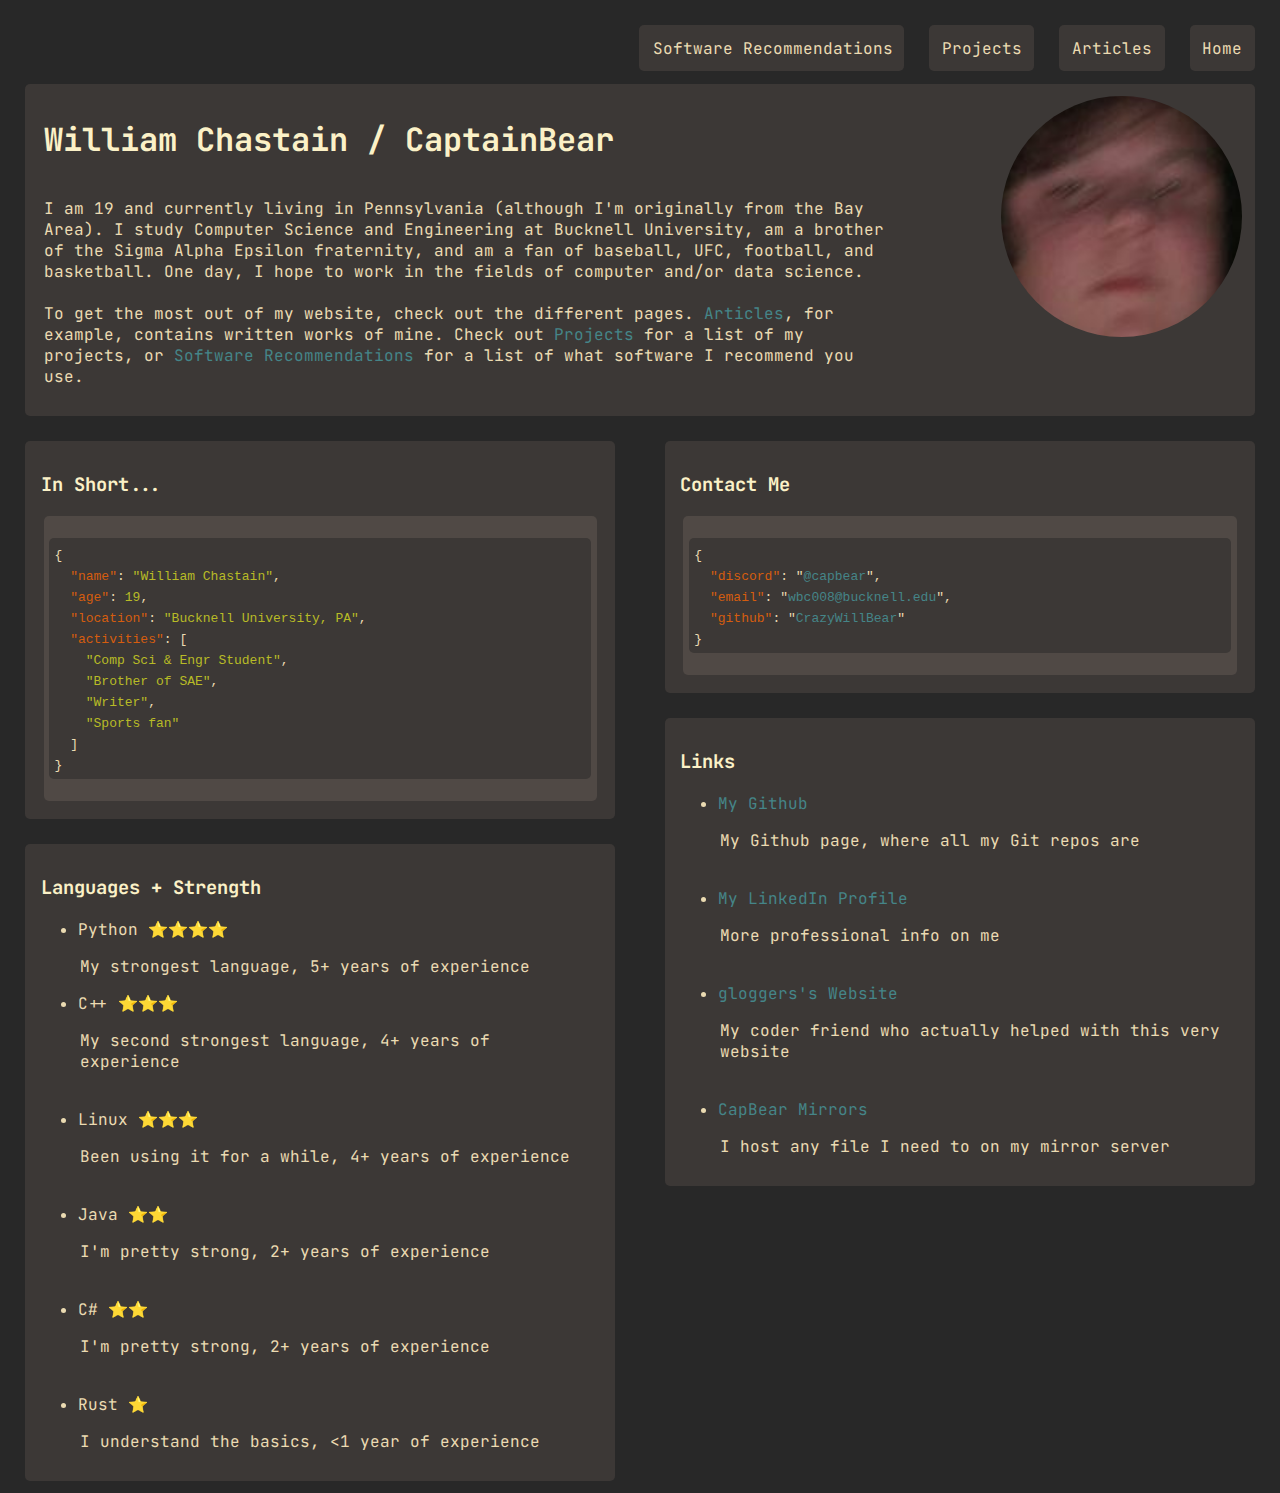
<file: index.html>
<!--
 _____            ______                 
/  __ \           | ___ \                
| /  \/ __ _ _ __ | |_/ / ___  __ _ _ __ 
| |    / _` | '_ \| ___ \/ _ \/ _` | '__|
| \__/\ (_| | |_) | |_/ /  __/ (_| | |   
 \____/\__,_| .__/\____/ \___|\__,_|_|   
            | |                          
            |_|        
-->
<!DOCTYPE html>

<html>
  <head>
    <title>Home - CapBear.net</title>
    <link rel="icon" href="/images/me.jpg" />

    <link
      rel="stylesheet"
      media="only screen and (max-width: 428px)"
      href="/mobile.css"
    />
    <link
      rel="stylesheet"
      media="only screen and (min-width: 429px)"
      href="/desktop.css"
    />

    <meta charset="UTF-8" />
    <meta name="title" content="CapBear.net" />
    <meta
      name="description"
      content="I am 19 and currently living in Pennsylvania (although I'm originally
        from the Bay Area). I study Computer Science and Engineering at Bucknell
        University, am a brother of the Sigma Alpha Epsilon fraternity, and am a
        fan of baseball, UFC, football, and basketball. One day, I hope to work
        in the fields of computer and/or data science."
    />
    <meta
      name="image"
      content="https://avatars.githubusercontent.com/u/16143570?v=4"
    />
    <meta name="keywords" content="CaptainBear, William Chastain" />
    <meta name="author" content="William Chastain" />
    <meta name="viewport" content="width=device-width, initial-scale=1.0" />

    <link rel="preconnect" href="https://fonts.googleapis.com" />
    <link rel="preconnect" href="https://fonts.gstatic.com" crossorigin />
    <link
      href="https://fonts.googleapis.com/css2?family=JetBrains+Mono&display=swap"
      rel="stylesheet"
    />
  </head>

  <body>
    <div>
      <a href="/">
        <div class="page-box">
          <p class="page-text">Home</p>
        </div>
      </a>
      <a href="/articles">
        <div class="page-box">
          <p class="page-text">Articles</p>
        </div>
      </a>
      <a href="/projects">
        <div class="page-box">
          <p class="page-text">Projects</p>
        </div>
      </a>
      <a href="/software-recommendations">
        <div class="page-box">
          <p class="page-text">Software Recommendations</p>
        </div>
      </a>
    </div>

    <div class="box-c">
      <img class="face" src="/images/me.jpg" />
      <h1 style="width: 70%; float: left">William Chastain / CaptainBear</h1>
      <p style="width: 70%; float: left">
        I am 19 and currently living in Pennsylvania (although I'm originally
        from the Bay Area). I study Computer Science and Engineering at Bucknell
        University, am a brother of the Sigma Alpha Epsilon fraternity, and am a
        fan of baseball, UFC, football, and basketball. One day, I hope to work
        in the fields of computer and/or data science.
        <br />
        <br />
        To get the most out of my website, check out the different pages.
        <a href="/articles">Articles</a>, for example, contains written works of
        mine. Check out <a href="/projects">Projects</a> for a list of my
        projects, or
        <a href="/software-recommendations">Software Recommendations</a> for a
        list of what software I recommend you use.
      </p>
    </div>

    <div class="box-l">
      <h3>In Short...</h3>
      <div class="code-box">
        <pre><code>{
  <span class="json-var">"name"</span>: <span class="json-def">"William Chastain"</span>,
  <span class="json-var">"age"</span>: <span class="json-def">19</span>,
  <span class="json-var">"location"</span>: <span class="json-def">"Bucknell University, PA"</span>,
  <span class="json-var">"activities"</span>: [
    <span class="json-def">"Comp Sci &#38; Engr Student"</span>,
    <span class="json-def">"Brother of SAE"</span>,
    <span class="json-def">"Writer"</span>,
    <span class="json-def">"Sports fan"</span>
  ]
} </code></pre>
      </div>
    </div>
    <div class="box-r">
      <h3>Contact Me</h3>
      <div class="code-box">
        <pre><code>{
  <span class="json-var">"discord"</span>: "<a
  href="https://discord.com/users/480455714272444426"
  target="_blank"
  rel="noreferrer noopener"
  >@capbear</a
  >",
  <span class="json-var">"email"</span>: "<a
  href="mailto:wbc008@bucknell.edu"
  target="_blank"
  rel="noreferrer noopener"
  >wbc008@bucknell.edu</a
  >",
  <span class="json-var">"github"</span>: "<a
  href="https://github.com/CrazyWillBear"
  target="_blank"
  rel="noreferrer noopener"
  >CrazyWillBear</a
  >"
}</code></pre>
      </div>
    </div>

    <div class="box-r">
      <h3>Links</h3>
      <ul>
        <li>
          <a
            href="https://github.com/CrazyWillBear"
            target="_blank"
            rel="noreferrer noopener"
            >My Github</a
          >
        </li>
        <p>My Github page, where all my Git repos are</p>
        <br />
        <li>
          <a
            href="https://www.linkedin.com/in/william-chastain-55a534222/"
            target="_blank"
            rel="noreferrer noopener"
            >My LinkedIn Profile</a
          >
        </li>
        <p>More professional info on me</p>
        <br />
        <li>
          <a
            href="https://www.gloggers.net/"
            target="_blank"
            rel="noreferrer noopener"
            >gloggers's Website</a
          >
        </li>
        <p>My coder friend who actually helped with this very website</p>
        <br />
        <li>
          <a
            href="https://mirrors.capbear.net/"
            target="_blank"
            rel="noreferrer noopener"
            >CapBear Mirrors</a
          >
        </li>
        <p>I host any file I need to on my mirror server</p>
      </ul>
    </div>
    <div class="box-l">
      <h3>Languages + Strength</h3>
      <ul>
        <li>Python &#11088;&#11088;&#11088;&#11088;</li>
        <p>My strongest language, 5+ years of experience</p>
        <li>C++ &#11088;&#11088;&#11088;</li>
        <p>My second strongest language, 4+ years of experience</p>
        <br />
        <li>Linux &#11088;&#11088;&#11088;</li>
        <p>Been using it for a while, 4+ years of experience</p>
        <br />
        <li>Java &#11088;&#11088;</li>
        <p>I'm pretty strong, 2+ years of experience</p>
        <br />
        <li>C# &#11088;&#11088;</li>
        <p>I'm pretty strong, 2+ years of experience</p>
        <br />
        <li>Rust &#11088;</li>
        <p>I understand the basics, &lt;1 year of experience</p>
      </ul>
    </div>
  </body>
</html>
</file>
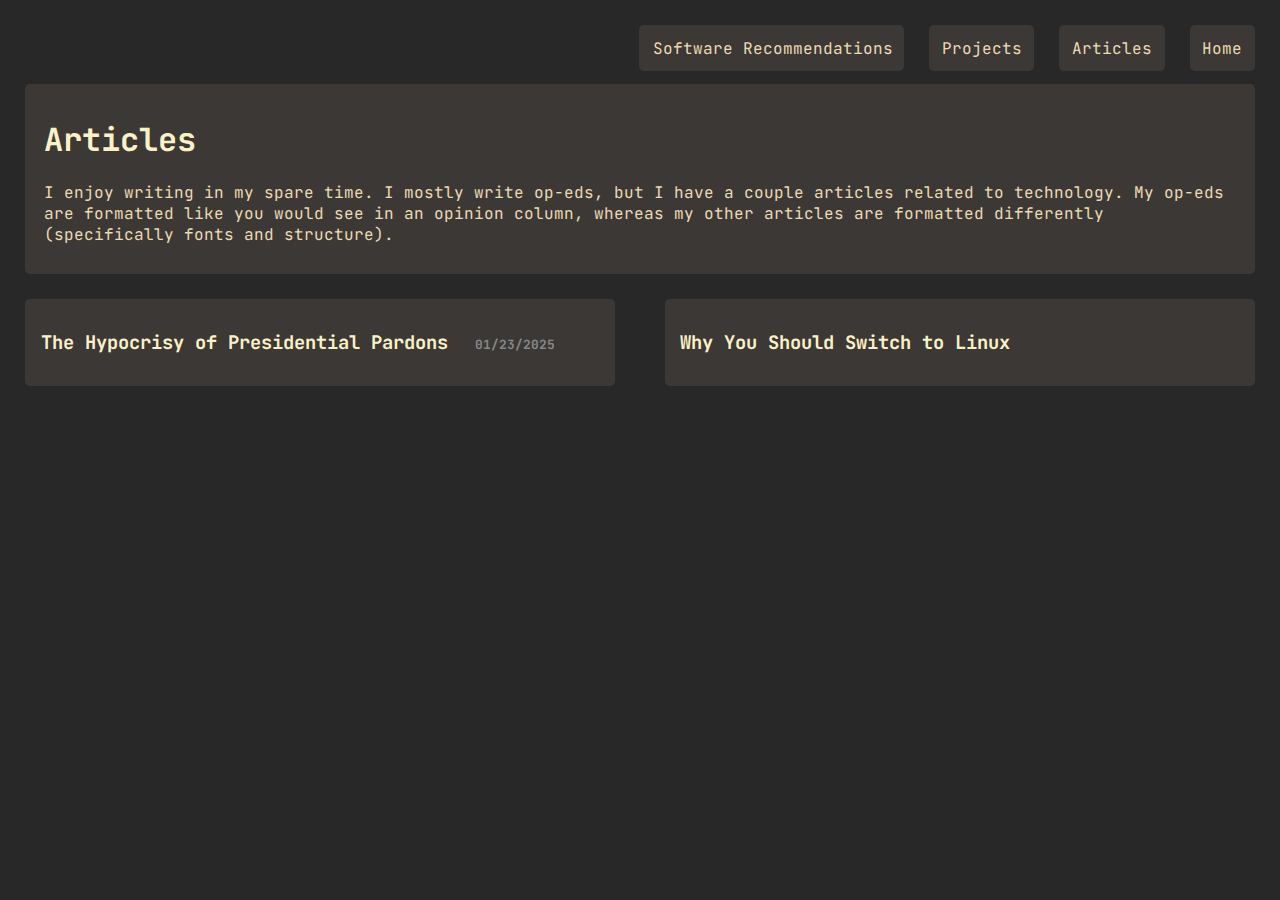
<file: articles/index.html>
<!DOCTYPE html>

<html>
  <head>
    <title>Articles - CapBear.net</title>
    <link rel="icon" href="/images/me.jpg" />

    <link
      rel="stylesheet"
      media="only screen and (max-width: 428px)"
      href="/mobile.css"
    />
    <link
      rel="stylesheet"
      media="only screen and (min-width: 429px)"
      href="/desktop.css"
    />

    <meta charset="UTF-8" />
    <meta name="title" content="Articles - CapBear.net" />
    <meta
      name="description"
      content="I enjoy writing in my spare time. For the most part, I write personal stories that I never intend to release, however, sometimes I like to write an article/essay about something I'm interested in."
    />
    <meta
      name="image"
      content="https://avatars.githubusercontent.com/u/16143570?v=4"
    />
    <meta name="keywords" content="CaptainBear, CrazyWillBear" />
    <meta name="author" content="CaptainBear" />
    <meta name="viewport" content="width=device-width, initial-scale=1.0" />

    <link rel="preconnect" href="https://fonts.googleapis.com" />
    <link rel="preconnect" href="https://fonts.gstatic.com" crossorigin />
    <link
      href="https://fonts.googleapis.com/css2?family=JetBrains+Mono&display=swap"
      rel="stylesheet"
    />
  </head>

  <body>
    <div>
      <a href="/">
        <div class="page-box">
          <p class="page-text">Home</p>
        </div>
      </a>
      <a href="/articles">
        <div class="page-box">
          <p class="page-text">Articles</p>
        </div>
      </a>
      <a href="/projects">
        <div class="page-box">
          <p class="page-text">Projects</p>
        </div>
      </a>
      <a href="/software-recommendations">
        <div class="page-box">
          <p class="page-text">Software Recommendations</p>
        </div>
      </a>
    </div>

    <div class="box-c">
      <h1>Articles</h1>
      <p>
        I enjoy writing in my spare time. I mostly write op-eds, but I have a
        couple articles related to technology. My op-eds are formatted like you
        would see in an opinion column, whereas my other articles are formatted
        differently (specifically fonts and structure).
      </p>
    </div>

    <a href="/articles/hypocrisy-of-presidential-pardons">
      <div class="box-l">
        <h3>The Hypocrisy of Presidential Pardons <time class="article-date-inline" datetime="2025-01-23">01/23/2025</time></h3>
      </div>
    </a>

    <a href="/articles/why-you-should-switch-to-linux">
      <div class="box-r">
        <h3>Why You Should Switch to Linux</h3>
      </div>
    </a>
  </body>
</html>
</file>
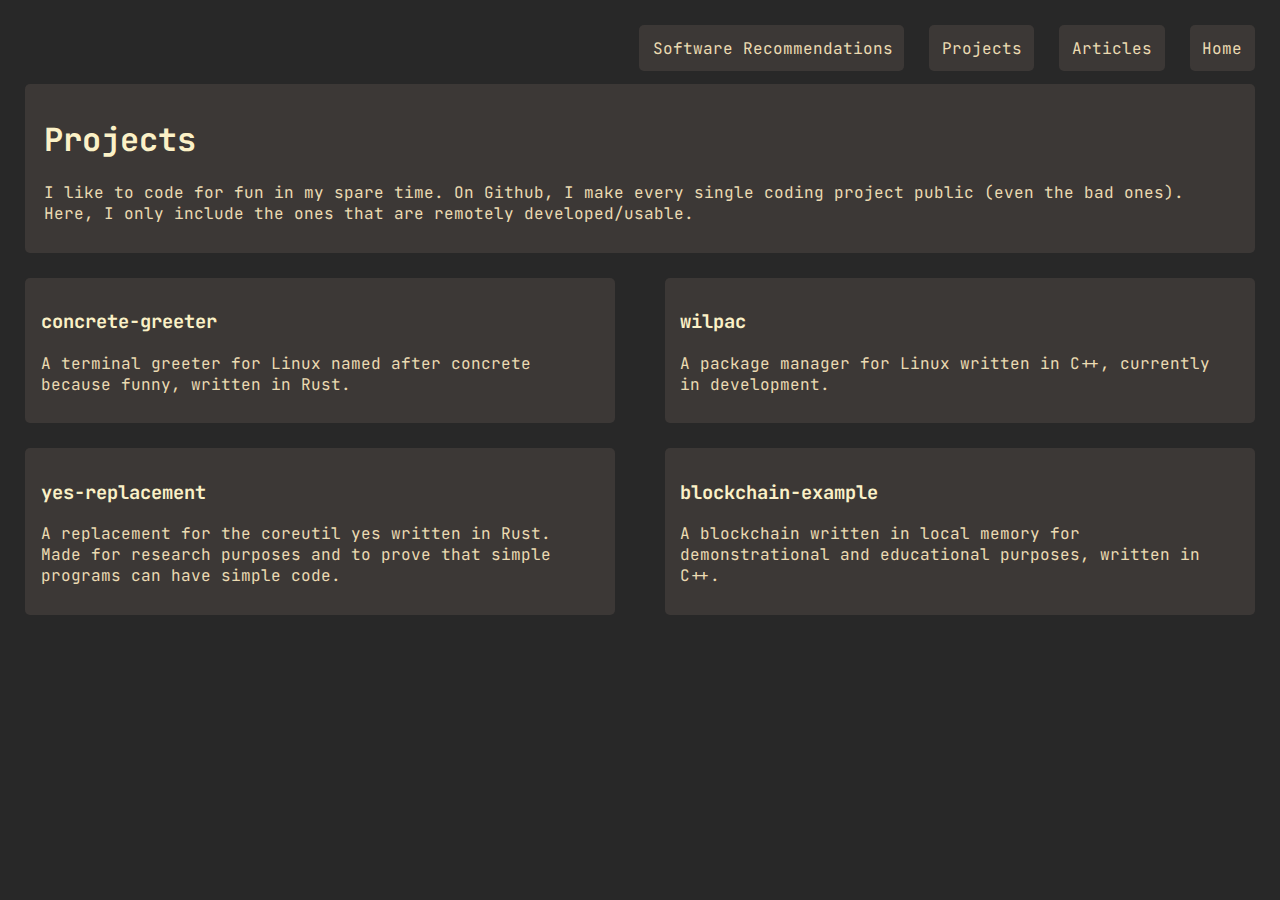
<file: projects/index.html>
<!DOCTYPE html>

<html>
  <head>
    <title>Projects - CapBear.net</title>
    <link rel="icon" href="/images/me.jpg" />

    <link
      rel="stylesheet"
      media="only screen and (max-width: 428px)"
      href="/mobile.css"
    />
    <link
      rel="stylesheet"
      media="only screen and (min-width: 429px)"
      href="/desktop.css"
    />

    <meta charset="UTF-8" />
    <meta name="title" content="Projects - CapBear.net" />
    <meta
      name="description"
      content="I like to code for fun in my spare time. On Github, I make every single coding project public (even the bad ones). Here, I only include the ones that are remotely developed/usable."
    />
    <meta
      name="image"
      content="https://avatars.githubusercontent.com/u/16143570?v=4"
    />
    <meta name="keywords" content="CaptainBear, CrazyWillBear" />
    <meta name="author" content="CaptainBear" />
    <meta name="viewport" content="width=device-width, initial-scale=1.0" />

    <link rel="preconnect" href="https://fonts.googleapis.com" />
    <link rel="preconnect" href="https://fonts.gstatic.com" crossorigin />
    <link
      href="https://fonts.googleapis.com/css2?family=JetBrains+Mono&display=swap"
      rel="stylesheet"
    />
  </head>

  <body>
    <div>
      <a href="/">
        <div class="page-box">
          <p class="page-text">Home</p>
        </div>
      </a>
      <a href="/articles">
        <div class="page-box">
          <p class="page-text">Articles</p>
        </div>
      </a>
      <a href="/projects">
        <div class="page-box">
          <p class="page-text">Projects</p>
        </div>
      </a>
      <a href="/software-recommendations">
        <div class="page-box">
          <p class="page-text">Software Recommendations</p>
        </div>
      </a>
    </div>

    <div class="box-c">
      <h1>Projects</h1>
      <p>
        I like to code for fun in my spare time. On Github, I make every single
        coding project public (even the bad ones). Here, I only include the ones
        that are remotely developed/usable.
      </p>
    </div>

    <a
      href="https://github.com/CrazyWillBear/concrete-greeter"
      target="_blank"
      rel="noreferrer noopener"
      ><div class="box-l">
        <h3>concrete-greeter</h3>
        <p>
          A terminal greeter for Linux named after concrete because funny,
          written in Rust.
        </p>
      </div></a
    >
    <a
      href="https://github.com/CrazyWillBear/wilpac"
      target="_blank"
      rel="noreferrer noopener"
      ><div class="box-r">
        <h3>wilpac</h3>
        <p>
          A package manager for Linux written in C++, currently in development.
        </p>
      </div></a
    >
    
    <a
      href="https://github.com/CrazyWillBear/blockchain-example"
      target="_blank"
      rel="noreferrer noopener"
      ><div class="box-r">
        <h3>blockchain-example</h3>
        <p>
          A blockchain written in local memory for demonstrational and
          educational purposes, written in C++.
        </p>
      </div></a
    >
    <a
      href="https://github.com/CrazyWillBear/yes-replacement"
      target="_blank"
      rel="noreferrer noopener"
      ><div class="box-l">
        <h3>yes-replacement</h3>
        <p>
          A replacement for the coreutil yes written in Rust. Made for research
          purposes and to prove that simple programs can have simple code.
        </p>
      </div></a
    >
  </body>
</html>
</file>
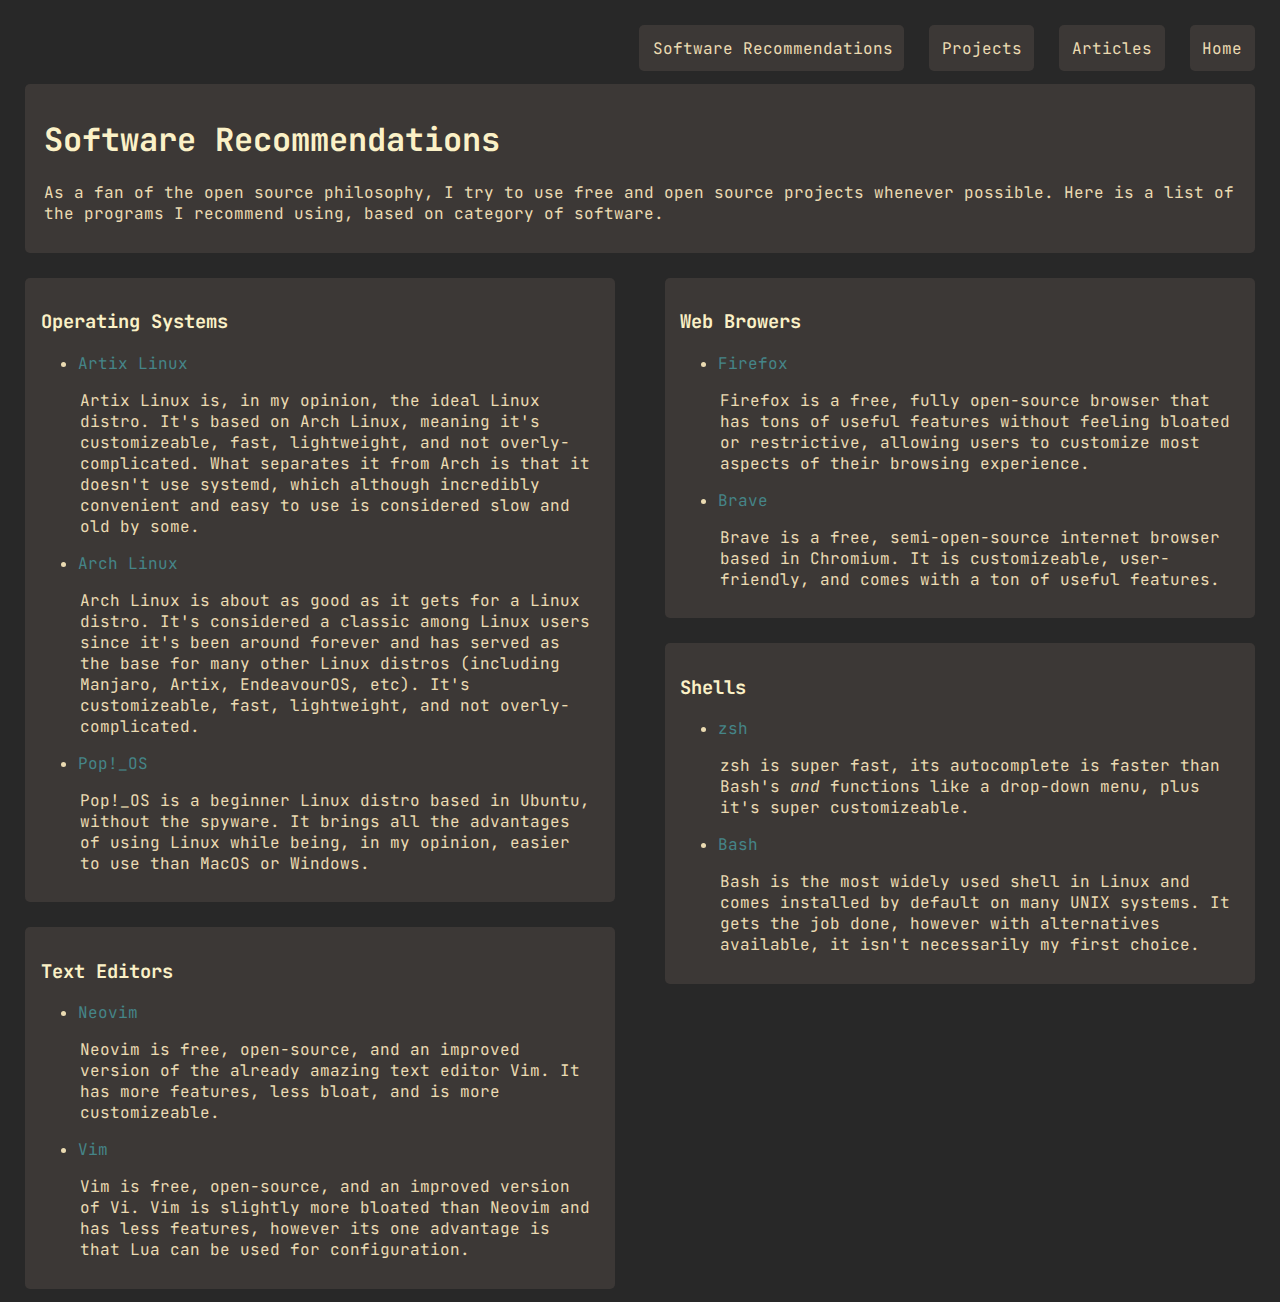
<file: software-recommendations/index.html>
<!DOCTYPE html>

<html>
  <head>
    <title>Software Recommendations - CapBear.net</title>
    <link rel="icon" href="/images/me.jpg" />

    <link
      rel="stylesheet"
      media="only screen and (max-width: 428px)"
      href="/mobile.css"
    />
    <link
      rel="stylesheet"
      media="only screen and (min-width: 429px)"
      href="/desktop.css"
    />

    <meta charset="UTF-8" />
    <meta name="title" content="Software Recommendations - CapBear.net" />
    <meta
      name="description"
      content="As a fan of the open source philosophy, I try to use free and open source projects whenever possible. Here is a list of the programs I recommend using, based on category of software."
    />
    <meta
      name="image"
      content="https://avatars.githubusercontent.com/u/16143570?v=4"
    />
    <meta name="keywords" content="CaptainBear, CrazyWillBear" />
    <meta name="author" content="CaptainBear" />
    <meta name="viewport" content="width=device-width, initial-scale=1.0" />

    <link rel="preconnect" href="https://fonts.googleapis.com" />
    <link rel="preconnect" href="https://fonts.gstatic.com" crossorigin />
    <link
      href="https://fonts.googleapis.com/css2?family=JetBrains+Mono&display=swap"
      rel="stylesheet"
    />
  </head>

  <body>
    <div>
      <a href="/">
        <div class="page-box">
          <p class="page-text">Home</p>
        </div>
      </a>
      <a href="/articles">
        <div class="page-box">
          <p class="page-text">Articles</p>
        </div>
      </a>
      <a href="/projects">
        <div class="page-box">
          <p class="page-text">Projects</p>
        </div>
      </a>
      <a href="/software-recommendations">
        <div class="page-box">
          <p class="page-text">Software Recommendations</p>
        </div>
      </a>
    </div>

    <div class="box-c">
      <h1>Software Recommendations</h1>
      <p>
        As a fan of the open source philosophy, I try to use free and open
        source projects whenever possible. Here is a list of the programs I
        recommend using, based on category of software.
      </p>
    </div>

    <div class="box-l">
      <h3>Operating Systems</h3>
      <ul>
        <li>
          <a
            href="https://artixlinux.org/"
            target="_blank"
            rel="noreferrer noopener"
            >Artix Linux</a
          >
        </li>
        <p>
          Artix Linux is, in my opinion, the ideal Linux distro. It's based on
          Arch Linux, meaning it's customizeable, fast, lightweight, and not
          overly-complicated. What separates it from Arch is that it doesn't use
          systemd, which although incredibly convenient and easy to use is
          considered slow and old by some.
        </p>

        <li>
          <a
            href="https://archlinux.org/"
            target="_blank"
            rel="noreferrer noopener"
            >Arch Linux</a
          >
        </li>
        <p>
          Arch Linux is about as good as it gets for a Linux distro. It's
          considered a classic among Linux users since it's been around forever
          and has served as the base for many other Linux distros (including
          Manjaro, Artix, EndeavourOS, etc). It's customizeable, fast,
          lightweight, and not overly-complicated.
        </p>

        <li>
          <a
            href="https://pop.system76.com/"
            target="_blank"
            rel="noreferrer noopener"
            >Pop!_OS</a
          >
        </li>
        <p>
          Pop!_OS is a beginner Linux distro based in Ubuntu, without the
          spyware. It brings all the advantages of using Linux while being, in
          my opinion, easier to use than MacOS or Windows.
        </p>
      </ul>
    </div>
    <div class="box-r">
      <h3>Web Browers</h3>
      <ul>
        <li>
          <a
            href="https://www.mozilla.org/en-US/firefox/new/"
            target="_blank"
            rel="noreferrer noopener"
            >Firefox</a
          >
        </li>
        <p>
          Firefox is a free, fully open-source browser that has tons of useful
          features without feeling bloated or restrictive, allowing users to
          customize most aspects of their browsing experience.
        </p>
      </ul>
      <ul>
        <li>
          <a href="https://brave.com" target="_blank" rel="noreferrer noopener"
            >Brave</a
          >
        </li>
        <p>
          Brave is a free, semi-open-source internet browser based in Chromium.
          It is customizeable, user-friendly, and comes with a ton of useful
          features.
        </p>
      </ul>
    </div>
    <div class="box-r">
      <h3>Shells</h3>
      <ul>
        <li>
          <a
            href="https://www.zsh.org/"
            target="_blank"
            rel="noreferrer noopener"
            >zsh</a
          >
        </li>
        <p>
          zsh is super fast, its autocomplete is faster than Bash's <i>and</i>
          functions like a drop-down menu, plus it's super customizeable.
        </p>

        <li>
          <a
            href="https://www.gnu.org/software/bash/"
            target="_blank"
            rel="noreferrer noopener"
            >Bash</a
          >
        </li>
        <p>
          Bash is the most widely used shell in Linux and comes installed by
          default on many UNIX systems. It gets the job done, however with
          alternatives available, it isn't necessarily my first choice.
        </p>
      </ul>
    </div>
    <div class="box-l">
      <h3>Text Editors</h3>
      <ul>
        <li>
          <a href="https://neovim.io/" target="_blank" rel="noreferrer noopener"
            >Neovim</a
          >
        </li>
        <p>
          Neovim is free, open-source, and an improved version of the already
          amazing text editor Vim. It has more features, less bloat, and is more
          customizeable.
        </p>

        <li>
          <a
            href="https://www.vim.org/"
            target="_blank"
            rel="noreferrer noopener"
            >Vim</a
          >
        </li>
        <p>
          Vim is free, open-source, and an improved version of Vi. Vim is
          slightly more bloated than Neovim and has less features, however its
          one advantage is that Lua can be used for configuration.
        </p>
      </ul>
    </div>
  </body>
</html>
</file>
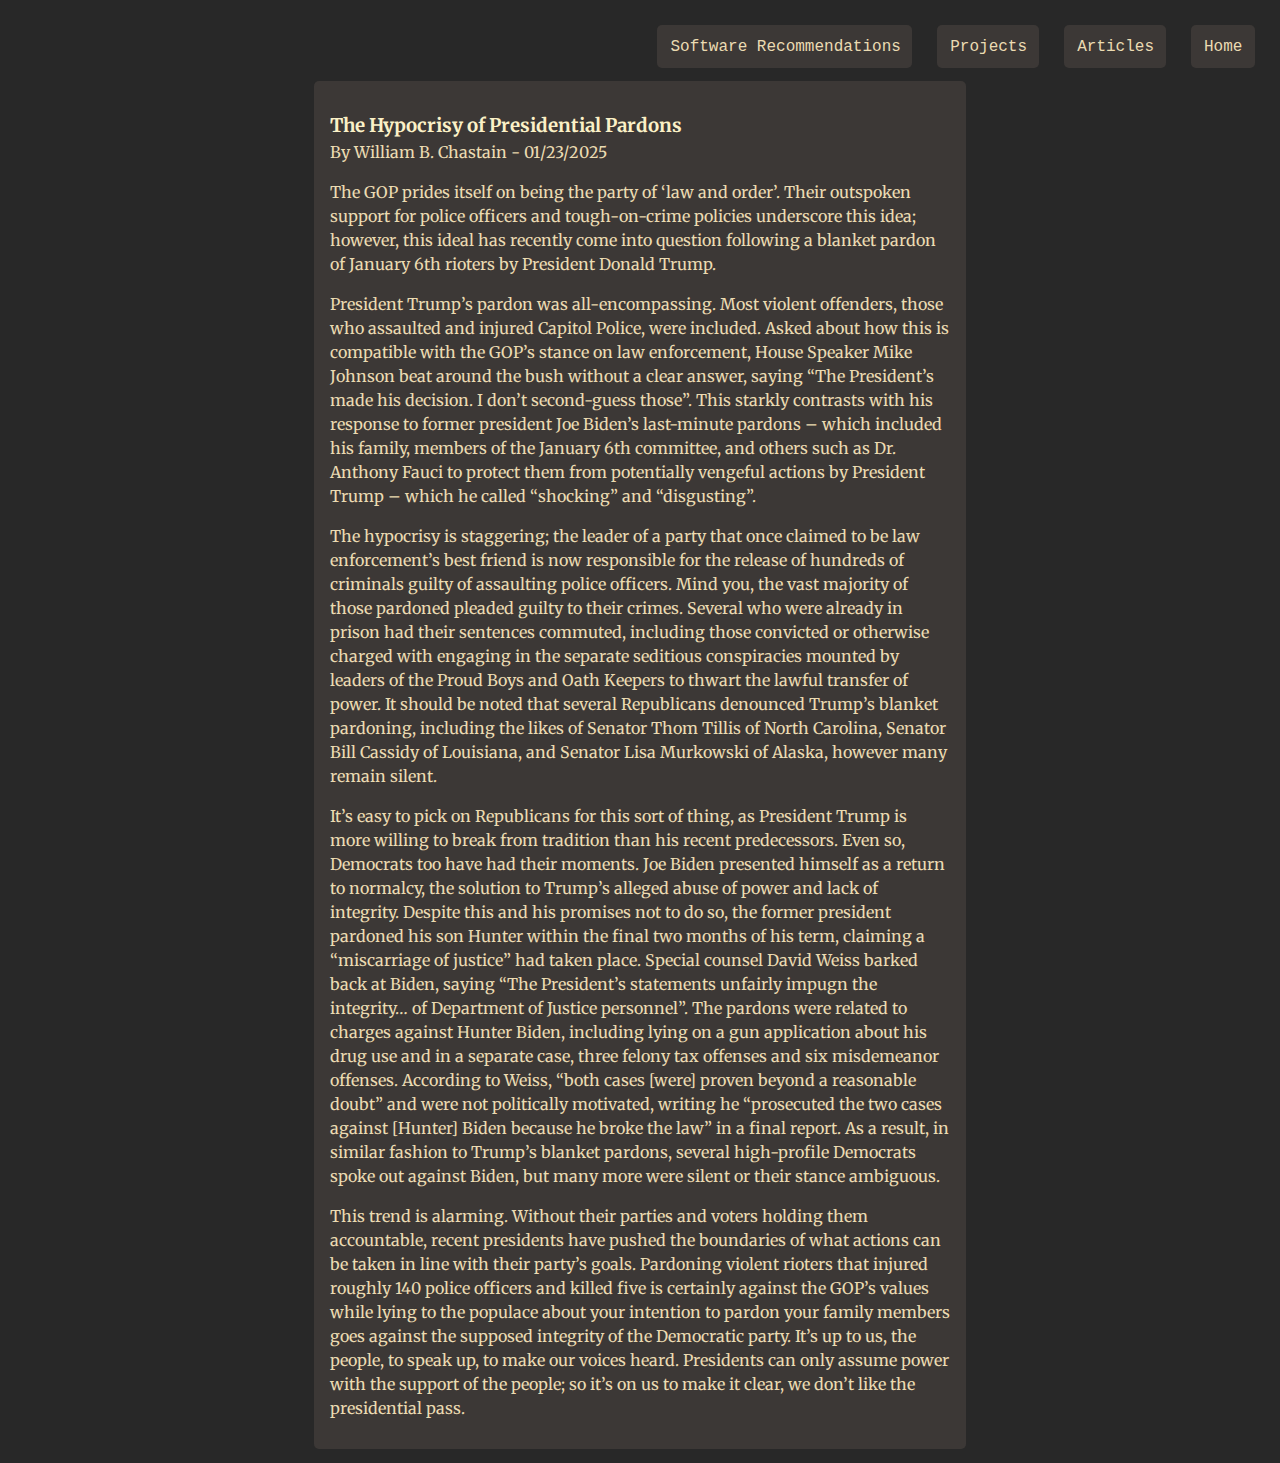
<file: articles/hypocrisy-of-presidential-pardons/index.html>
<!DOCTYPE html>

<html>
  <head>
    <title>The Hypocrisy of Presidential Pardons - Articles - CapBear.net</title>
    <link rel="icon" href="/images/me.jpg" />

    <link
      rel="stylesheet"
      media="only screen and (max-width: 428px)"
      href="/mobile.css"
    />
    <link
      rel="stylesheet"
      media="only screen and (min-width: 429px)"
      href="/desktop.css"
    />

    <meta charset="UTF-8" />
    <meta
      name="title"
      content="The Hypocrisy of Presidential Pardons - Articles - CapBear.net"
    />
    <meta
      name="description"
      content="The GOP prides itself on being the party of ‘law and order’. Their outspoken support for police officers and tough-on-crime policies underscore this idea; however, this ideal has recently come into question following a blanket pardon of January 6th rioters by President Donald Trump."
    />
    <meta
      name="image"
      content="https://avatars.githubusercontent.com/u/16143570?v=4"
    />
    <meta name="keywords" content="CaptainBear, CrazyWillBear" />
    <meta name="author" content="CaptainBear" />
    <meta name="viewport" content="width=device-width, initial-scale=1.0" />

    <link rel="preconnect" href="https://fonts.googleapis.com" />
    <link rel="preconnect" href="https://fonts.gstatic.com" crossorigin />
    <link
      href="https://fonts.googleapis.com/css2?family=Merriweather:ital,wght@0,300;0,400;0,700;0,900;1,300;1,400;1,700;1,900&display=swap"
      rel="stylesheet"
    />
  </head>

  <body>
    <div>
      <a href="/">
        <div class="page-box">
          <p class="page-text">Home</p>
        </div>
      </a>
      <a href="/articles">
        <div class="page-box">
          <p class="page-text">Articles</p>
        </div>
      </a>
      <a href="/projects">
        <div class="page-box">
          <p class="page-text">Projects</p>
        </div>
      </a>
      <a href="/software-recommendations">
        <div class="page-box">
          <p class="page-text">Software Recommendations</p>
        </div>
      </a>
    </div>

    <div class="box-c article-box">
      <h3 style="margin-bottom: 0">The Hypocrisy of Presidential Pardons</h3>
      <p style="margin-top: 0">By William B. Chastain  -  <time datetime="2025-01-23">01/23/2025</time></p>

      <p>
        The GOP prides itself on being the party of ‘law and order’. Their
        outspoken support for police officers and tough-on-crime policies
        underscore this idea; however, this ideal has recently come into
        question following a blanket pardon of January 6th rioters by President
        Donald Trump.
      </p>

      <p>
        President Trump’s pardon was all-encompassing. Most violent offenders,
        those who assaulted and injured Capitol Police, were included. Asked
        about how this is compatible with the GOP’s stance on law enforcement,
        House Speaker Mike Johnson beat around the bush without a clear answer,
        saying “The President’s made his decision. I don’t second-guess those”.
        This starkly contrasts with his response to former president Joe Biden’s
        last-minute pardons – which included his family, members of the January
        6th committee, and others such as Dr. Anthony Fauci to protect them from
        potentially vengeful actions by President Trump – which he called
        “shocking” and “disgusting”.
      </p>

      <p>
        The hypocrisy is staggering; the leader of a party that once claimed to
        be law enforcement’s best friend is now responsible for the release of
        hundreds of criminals guilty of assaulting police officers. Mind you,
        the vast majority of those pardoned pleaded guilty to their crimes.
        Several who were already in prison had their sentences commuted,
        including those convicted or otherwise charged with engaging in the
        separate seditious conspiracies mounted by leaders of the Proud Boys and
        Oath Keepers to thwart the lawful transfer of power. It should be noted
        that several Republicans denounced Trump’s blanket pardoning, including
        the likes of Senator Thom Tillis of North Carolina, Senator Bill Cassidy
        of Louisiana, and Senator Lisa Murkowski of Alaska, however many remain
        silent.
      </p>

      <p>
        It’s easy to pick on Republicans for this sort of thing, as President
        Trump is more willing to break from tradition than his recent
        predecessors. Even so, Democrats too have had their moments. Joe Biden
        presented himself as a return to normalcy, the solution to Trump’s
        alleged abuse of power and lack of integrity. Despite this and his
        promises not to do so, the former president pardoned his son Hunter
        within the final two months of his term, claiming a “miscarriage of
        justice” had taken place. Special counsel David Weiss barked back at
        Biden, saying “The President’s statements unfairly impugn the integrity…
        of Department of Justice personnel”. The pardons were related to charges
        against Hunter Biden, including lying on a gun application about his
        drug use and in a separate case, three felony tax offenses and six
        misdemeanor offenses. According to Weiss, “both cases [were] proven
        beyond a reasonable doubt” and were not politically motivated, writing
        he “prosecuted the two cases against [Hunter] Biden because he broke the
        law” in a final report. As a result, in similar fashion to Trump’s
        blanket pardons, several high-profile Democrats spoke out against Biden,
        but many more were silent or their stance ambiguous.
      </p>

      <p>
        This trend is alarming. Without their parties and voters holding them
        accountable, recent presidents have pushed the boundaries of what
        actions can be taken in line with their party’s goals. Pardoning violent
        rioters that injured roughly 140 police officers and killed five is
        certainly against the GOP’s values while lying to the populace about
        your intention to pardon your family members goes against the supposed
        integrity of the Democratic party. It’s up to us, the people, to speak
        up, to make our voices heard. Presidents can only assume power with the
        support of the people; so it’s on us to make it clear, we don’t like the
        presidential pass.
      </p>
    </div>
  </body>
</html>
</file>
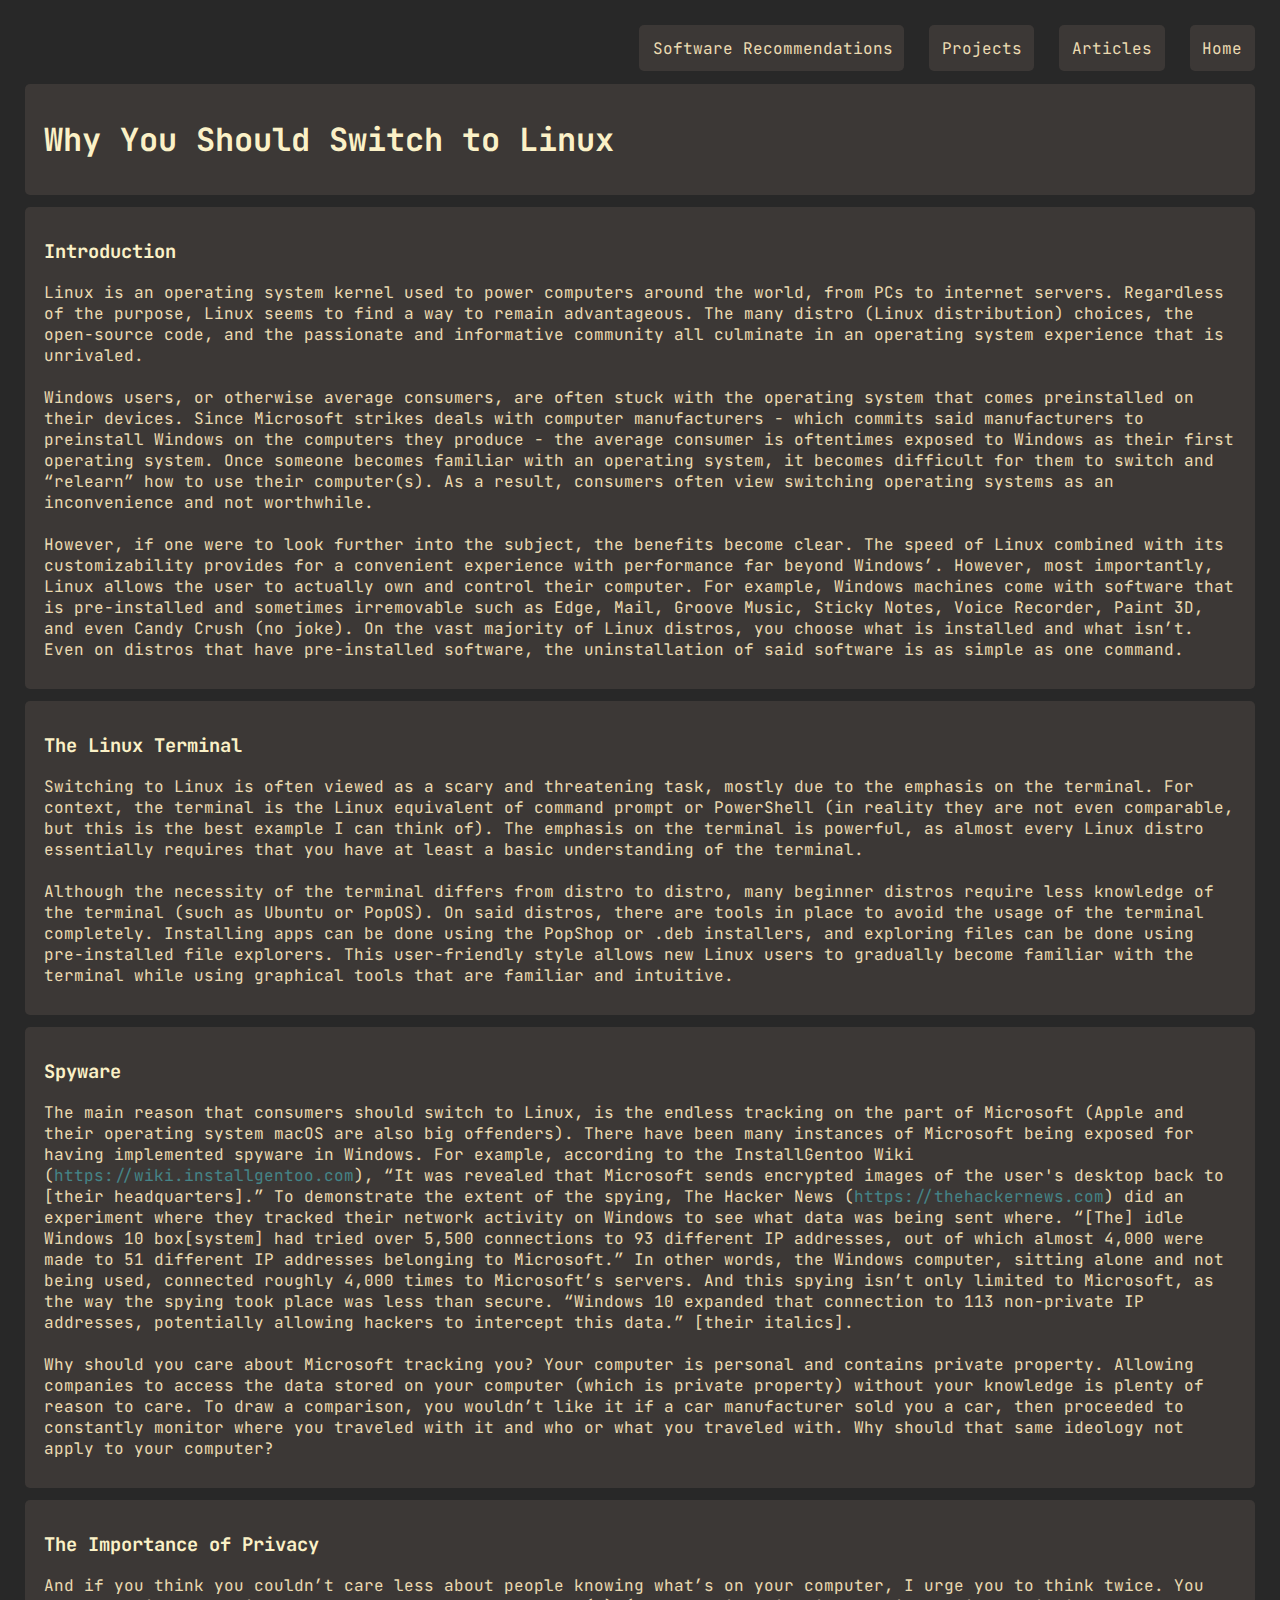
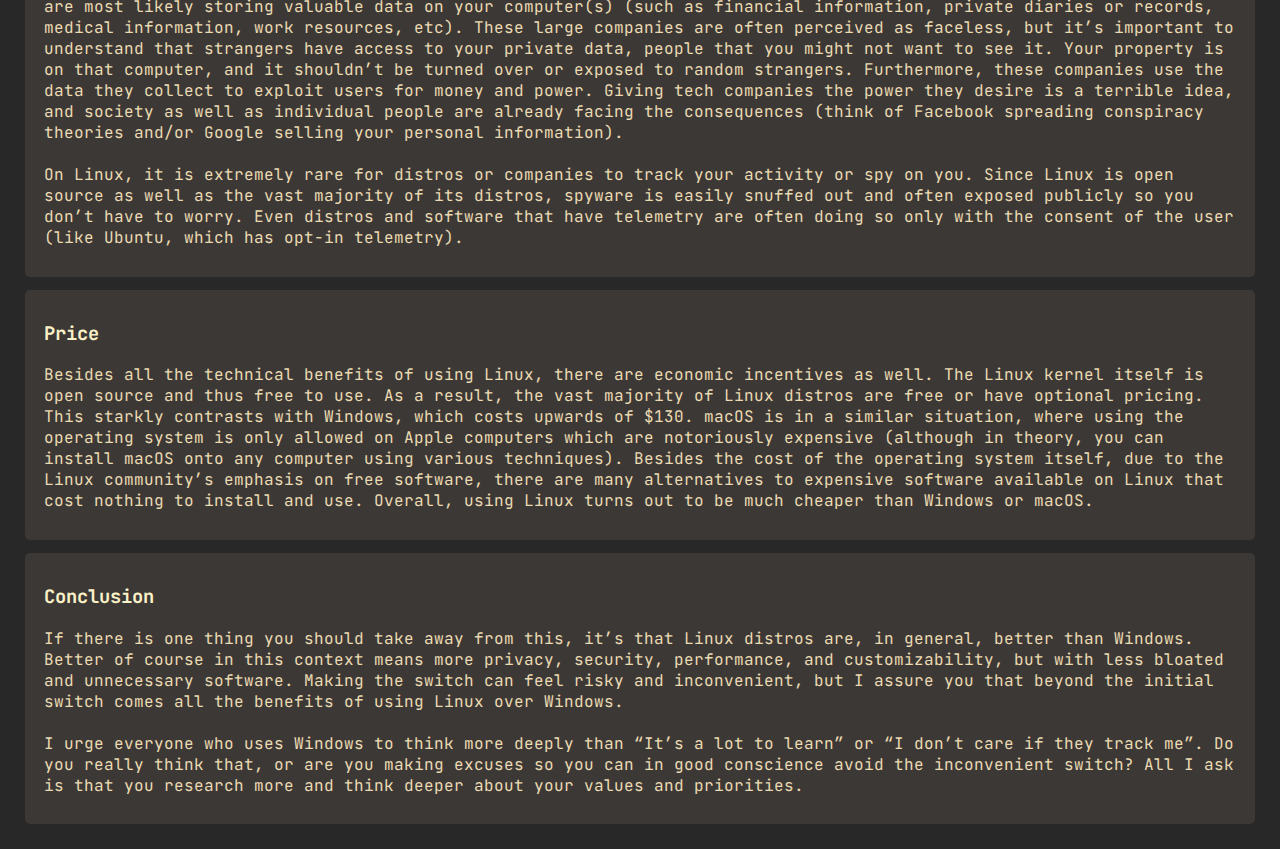
<file: articles/why-you-should-switch-to-linux/index.html>
<!DOCTYPE html>

<html>
  <head>
    <title>Why You Should Switch to Linux - Articles - CapBear.net</title>
    <link rel="icon" href="/images/me.jpg" />

    <link
      rel="stylesheet"
      media="only screen and (max-width: 428px)"
      href="/mobile.css"
    />
    <link
      rel="stylesheet"
      media="only screen and (min-width: 429px)"
      href="/desktop.css"
    />

    <meta charset="UTF-8" />
    <meta
      name="title"
      content="Why You Should Switch to Linux - Articles - CapBear.net"
    />
    <meta
      name="description"
      content="Linux is an operating system kernel used to power computers around the world, from PCs to internet servers. Regardless of the purpose, Linux seems to find a way to remain advantageous. The many distro (Linux distribution) choices, the open-source code, and the passionate and informative community all culminate in an operating system experience that is unrivaled."
    />
    <meta
      name="image"
      content="https://avatars.githubusercontent.com/u/16143570?v=4"
    />
    <meta name="keywords" content="CaptainBear, CrazyWillBear" />
    <meta name="author" content="CaptainBear" />
    <meta name="viewport" content="width=device-width, initial-scale=1.0" />

    <link rel="preconnect" href="https://fonts.googleapis.com" />
    <link rel="preconnect" href="https://fonts.gstatic.com" crossorigin />
    <link
      href="https://fonts.googleapis.com/css2?family=JetBrains+Mono&display=swap"
      rel="stylesheet"
    />
  </head>

  <body>
    <div>
      <a href="/">
        <div class="page-box">
          <p class="page-text">Home</p>
        </div>
      </a>
      <a href="/articles">
        <div class="page-box">
          <p class="page-text">Articles</p>
        </div>
      </a>
      <a href="/projects">
        <div class="page-box">
          <p class="page-text">Projects</p>
        </div>
      </a>
      <a href="/software-recommendations">
        <div class="page-box">
          <p class="page-text">Software Recommendations</p>
        </div>
      </a>
    </div>

    <div class="box-c">
      <h1>Why You Should Switch to Linux</h1>
    </div>

    <div class="box-c">
      <h3 >Introduction</h3>
      <p>
        Linux is an operating system kernel used to power computers around the
        world, from PCs to internet servers. Regardless of the purpose, Linux
        seems to find a way to remain advantageous. The many distro (Linux
        distribution) choices, the open-source code, and the passionate and
        informative community all culminate in an operating system experience
        that is unrivaled.
        <br />
        <br />
        Windows users, or otherwise average consumers, are often stuck with the
        operating system that comes preinstalled on their devices. Since
        Microsoft strikes deals with computer manufacturers - which commits said
        manufacturers to preinstall Windows on the computers they produce - the
        average consumer is oftentimes exposed to Windows as their first
        operating system. Once someone becomes familiar with an operating
        system, it becomes difficult for them to switch and “relearn” how to use
        their computer(s). As a result, consumers often view switching operating
        systems as an inconvenience and not worthwhile.
        <br />
        <br />
        However, if one were to look further into the subject, the benefits
        become clear. The speed of Linux combined with its customizability
        provides for a convenient experience with performance far beyond
        Windows’. However, most importantly, Linux allows the user to actually
        own and control their computer. For example, Windows machines come with
        software that is pre-installed and sometimes irremovable such as Edge,
        Mail, Groove Music, Sticky Notes, Voice Recorder, Paint 3D, and even
        Candy Crush (no joke). On the vast majority of Linux distros, you choose
        what is installed and what isn’t. Even on distros that have
        pre-installed software, the uninstallation of said software is as simple
        as one command.
      </p>
    </div>

    <div class="box-c">
      <h3>The Linux Terminal</h3>
      <p>
        Switching to Linux is often viewed as a scary and threatening task,
        mostly due to the emphasis on the terminal. For context, the terminal is
        the Linux equivalent of command prompt or PowerShell (in reality they
        are not even comparable, but this is the best example I can think of).
        The emphasis on the terminal is powerful, as almost every Linux distro
        essentially requires that you have at least a basic understanding of the
        terminal.
        <br />
        <br />
        Although the necessity of the terminal differs from distro to distro,
        many beginner distros require less knowledge of the terminal (such as
        Ubuntu or PopOS). On said distros, there are tools in place to avoid the
        usage of the terminal completely. Installing apps can be done using the
        PopShop or .deb installers, and exploring files can be done using
        pre-installed file explorers. This user-friendly style allows new Linux
        users to gradually become familiar with the terminal while using
        graphical tools that are familiar and intuitive.
      </p>
    </div>

    <div class="box-c">
      <h3>Spyware</h3>
      <p>
        The main reason that consumers should switch to Linux, is the endless
        tracking on the part of Microsoft (Apple and their operating system
        macOS are also big offenders). There have been many instances of
        Microsoft being exposed for having implemented spyware in Windows. For
        example, according to the InstallGentoo Wiki (<a
          href="https://wiki.installgentoo.com/wiki/Windows_10#External_links"
          target="_blank"
          rel="noreferrer noopener"
          >https://wiki.installgentoo.com</a
        >), “It was revealed that Microsoft sends encrypted images of the user's
        desktop back to [their headquarters].” To demonstrate the extent of the
        spying, The Hacker News (<a
          href="https://thehackernews.com/2016/02/microsoft-windows10-privacy.html"
          target="_blank"
          rel="noreferrer noopener"
          >https://thehackernews.com</a
        >) did an experiment where they tracked their network activity on
        Windows to see what data was being sent where. “[The] idle Windows 10
        box[system] had tried over 5,500 connections to 93 different IP
        addresses, out of which almost 4,000 were made to 51 different IP
        addresses belonging to Microsoft.” In other words, the Windows computer,
        sitting alone and not being used, connected roughly 4,000 times to
        Microsoft’s servers. And this spying isn’t only limited to Microsoft, as
        the way the spying took place was less than secure. “Windows 10 expanded
        that connection to 113 non-private IP addresses, potentially allowing
        hackers to intercept this data.” [their italics].
        <br />
        <br />
        Why should you care about Microsoft tracking you? Your computer is
        personal and contains private property. Allowing companies to access the
        data stored on your computer (which is private property) without your
        knowledge is plenty of reason to care. To draw a comparison, you
        wouldn’t like it if a car manufacturer sold you a car, then proceeded to
        constantly monitor where you traveled with it and who or what you
        traveled with. Why should that same ideology not apply to your computer?
      </p>
    </div>

    <div class="box-c">
      <h3>The Importance of Privacy</h3>
      <p>
        And if you think you couldn’t care less about people knowing what’s on
        your computer, I urge you to think twice. You are most likely storing
        valuable data on your computer(s) (such as financial information,
        private diaries or records, medical information, work resources, etc).
        These large companies are often perceived as faceless, but it’s
        important to understand that strangers have access to your private data,
        people that you might not want to see it. Your property is on that
        computer, and it shouldn’t be turned over or exposed to random
        strangers. Furthermore, these companies use the data they collect to
        exploit users for money and power. Giving tech companies the power they
        desire is a terrible idea, and society as well as individual people are
        already facing the consequences (think of Facebook spreading conspiracy
        theories and/or Google selling your personal information).
        <br />
        <br />
        On Linux, it is extremely rare for distros or companies to track your
        activity or spy on you. Since Linux is open source as well as the vast
        majority of its distros, spyware is easily snuffed out and often exposed
        publicly so you don’t have to worry. Even distros and software that have
        telemetry are often doing so only with the consent of the user (like
        Ubuntu, which has opt-in telemetry).
      </p>
    </div>

    <div class="box-c">
      <h3>Price</h3>
      <p>
        Besides all the technical benefits of using Linux, there are economic
        incentives as well. The Linux kernel itself is open source and thus free
        to use. As a result, the vast majority of Linux distros are free or have
        optional pricing. This starkly contrasts with Windows, which costs
        upwards of $130. macOS is in a similar situation, where using the
        operating system is only allowed on Apple computers which are
        notoriously expensive (although in theory, you can install macOS onto
        any computer using various techniques). Besides the cost of the
        operating system itself, due to the Linux community’s emphasis on free
        software, there are many alternatives to expensive software available on
        Linux that cost nothing to install and use. Overall, using Linux turns
        out to be much cheaper than Windows or macOS.
      </p>
    </div>

    <div class="box-c">
      <h3>Conclusion</h3>
      <p>
        If there is one thing you should take away from this, it’s that Linux
        distros are, in general, better than Windows. Better of course in this
        context means more privacy, security, performance, and customizability,
        but with less bloated and unnecessary software. Making the switch can
        feel risky and inconvenient, but I assure you that beyond the initial
        switch comes all the benefits of using Linux over Windows.
        <br />
        <br />
        I urge everyone who uses Windows to think more deeply than “It’s a lot
        to learn” or “I don’t care if they track me”. Do you really think that,
        or are you making excuses so you can in good conscience avoid the
        inconvenient switch? All I ask is that you research more and think
        deeper about your values and priorities.
      </p>
    </div>
  </body>
</html>
</file>
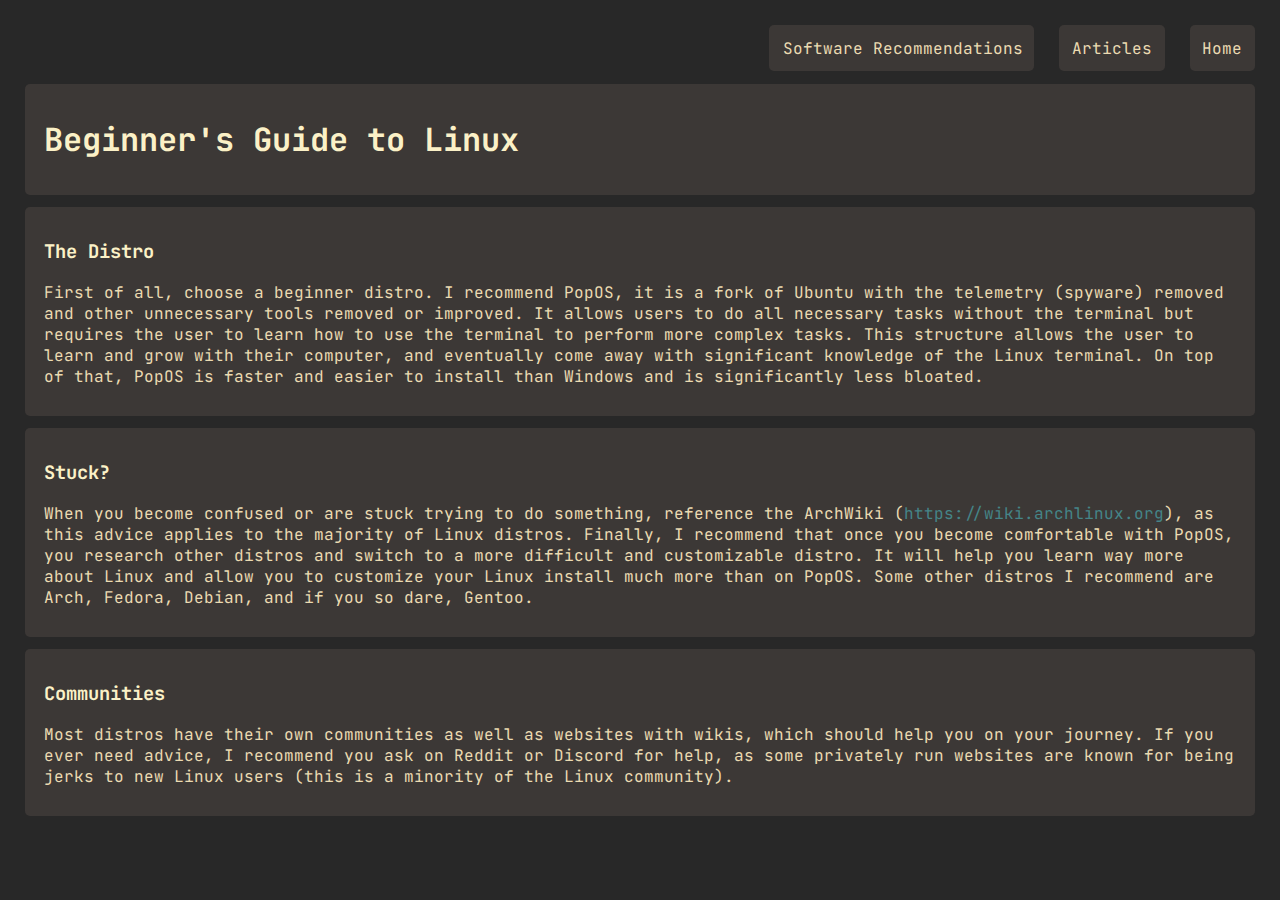
<file: articles/beginners-linux-guide.html>
<!DOCTYPE html>

<html>
  <head>
    <title>Beginner's Linux Guide - Articles - CapBear.net</title>
    <link rel="icon" href="/images/me.jpg" />
    
    <link
      rel="stylesheet"
      media="only screen and (max-width: 400px)"
      href="/mobile.css"
    />
    <link
      rel="stylesheet"
      media="only screen and (min-width: 401px)"
      href="/desktop.css"
    />

    <meta charset="UTF-8" />
    <meta
      name="title"
      content="Beginner's Linux Guide - Articles - CapBear.net"
    />
    <meta
      name="description"
      content="Beginner's Linux Guide - Articles - CaptainBear/CrazyWillBear's personal website"
    />
    <meta
      name="image"
      content="https://avatars.githubusercontent.com/u/16143570?v=4"
    />
    <meta name="keywords" content="CaptainBear, CrazyWillBear" />
    <meta name="author" content="CaptainBear" />
    <meta name="viewport" content="width=device-width, initial-scale=1.0" />

    <link rel="preconnect" href="https://fonts.googleapis.com" />
    <link rel="preconnect" href="https://fonts.gstatic.com" crossorigin />
    <link
      href="https://fonts.googleapis.com/css2?family=JetBrains+Mono&display=swap"
      rel="stylesheet"
    />
  </head>

  <body>
    <div>
      <a href="/">
        <div class="page-box">
          <p class="page-text">Home</p>
        </div>
      </a>
      <a href="/articles">
        <div class="page-box">
          <p class="page-text">Articles</p>
        </div>
      </a>
      <a href="/software-recommendations">
        <div class="page-box">
          <p class="page-text">Software Recommendations</p>
        </div>
      </a>
    </div>

    <div class="box-c">
      <h1>Beginner's Guide to Linux</h1>
    </div>

    <div class="box-c">
      <h3>The Distro</h3>
      <p>
        First of all, choose a beginner distro. I recommend PopOS, it is a fork
        of Ubuntu with the telemetry (spyware) removed and other unnecessary
        tools removed or improved. It allows users to do all necessary tasks
        without the terminal but requires the user to learn how to use the
        terminal to perform more complex tasks. This structure allows the user
        to learn and grow with their computer, and eventually come away with
        significant knowledge of the Linux terminal. On top of that, PopOS is
        faster and easier to install than Windows and is significantly less
        bloated.
      </p>
    </div>

    <div class="box-c">
      <h3>Stuck?</h3>
      <p>
        When you become confused or are stuck trying to do something, reference
        the ArchWiki (<a
          href="https://wiki.archlinux.org"
          target="_blank"
          rel="noreferrer noopener"
          >https://wiki.archlinux.org</a
        >), as this advice applies to the majority of Linux distros. Finally, I
        recommend that once you become comfortable with PopOS, you research
        other distros and switch to a more difficult and customizable distro. It
        will help you learn way more about Linux and allow you to customize your
        Linux install much more than on PopOS. Some other distros I recommend
        are Arch, Fedora, Debian, and if you so dare, Gentoo.
      </p>
    </div>

    <div class="box-c">
      <h3>Communities</h3>
      <p>
        Most distros have their own communities as well as websites with wikis,
        which should help you on your journey. If you ever need advice, I
        recommend you ask on Reddit or Discord for help, as some privately run
        websites are known for being jerks to new Linux users (this is a
        minority of the Linux community).
      </p>
    </div>
  </body>
</html>
</file>
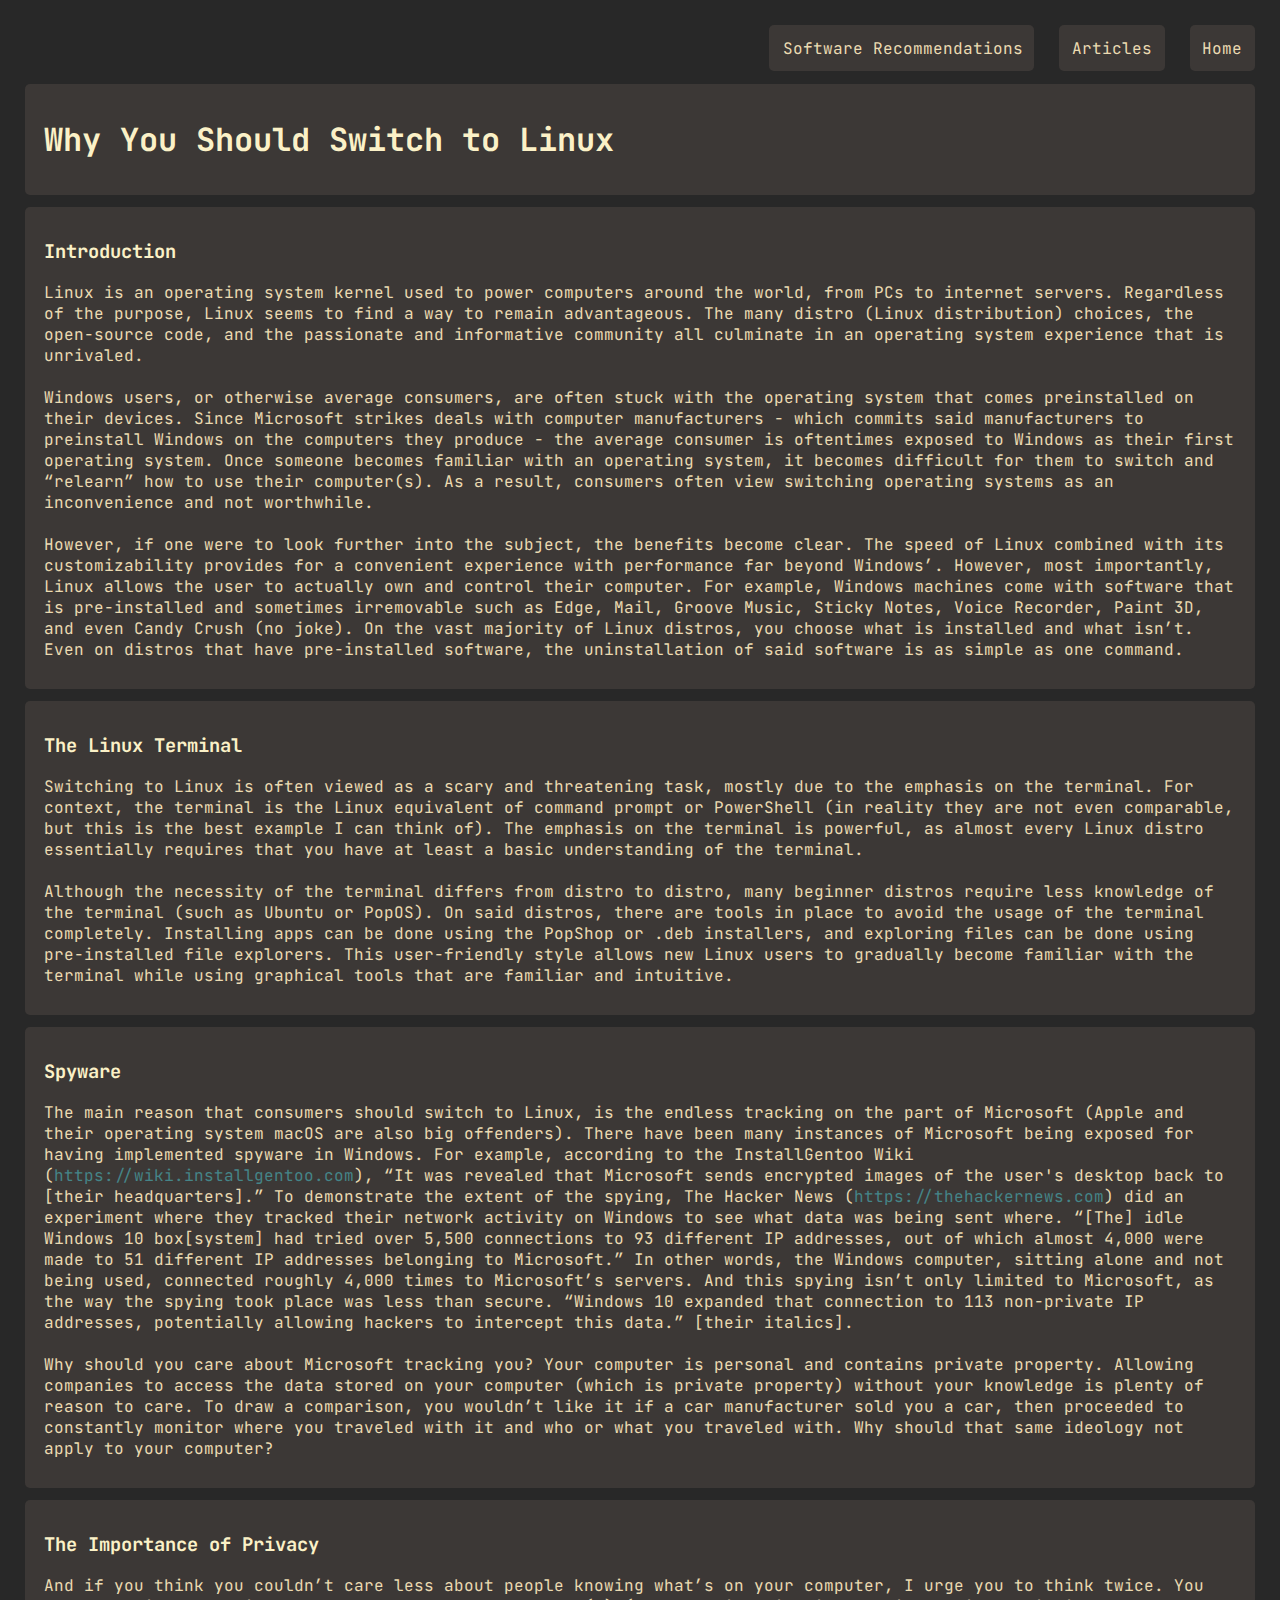
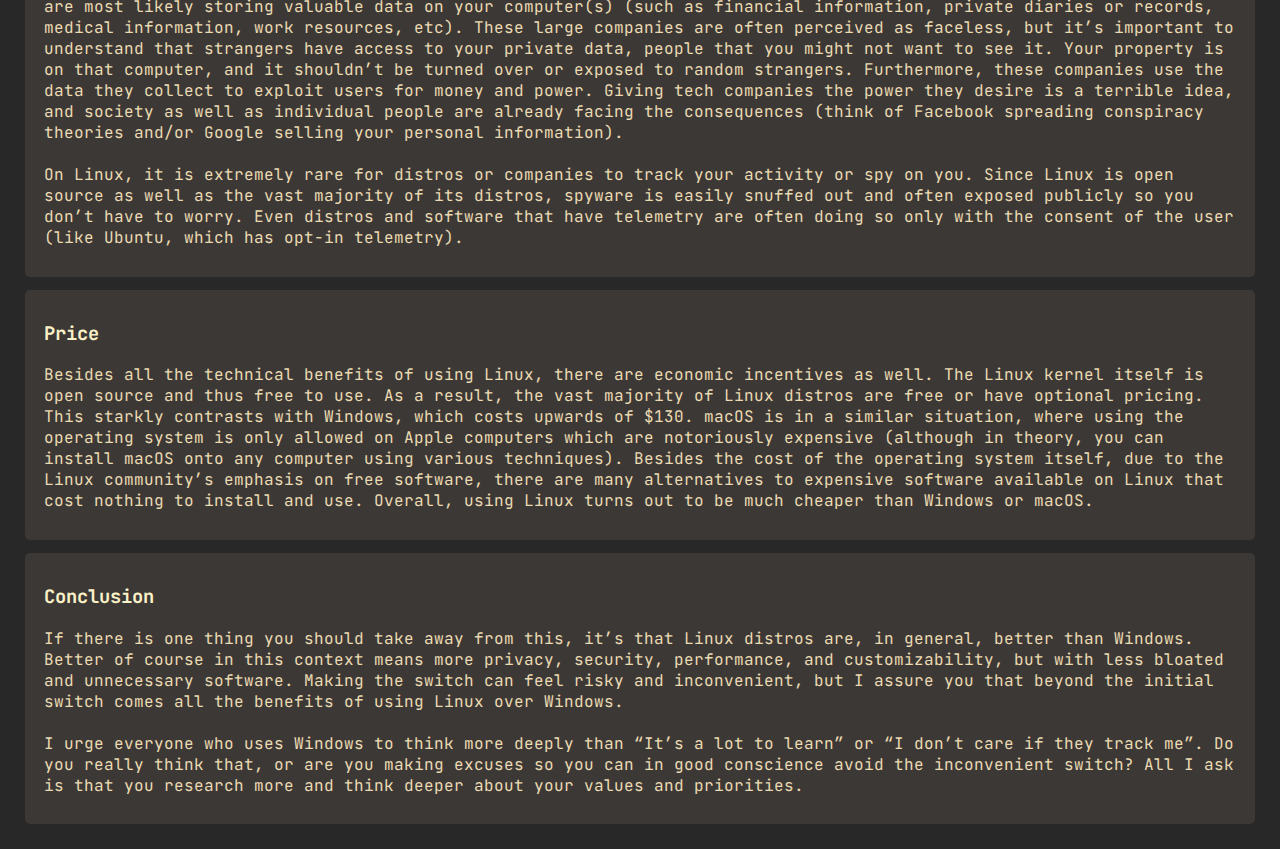
<file: articles/why-you-should-switch-to-linux.html>
<!DOCTYPE html>

<html>
  <head>
    <title>Why You Should Switch to Linux - Articles - CapBear.net</title>
    <link rel="icon" href="/images/me.jpg" />
    
    <link
      rel="stylesheet"
      media="only screen and (max-width: 400px)"
      href="/mobile.css"
    />
    <link
      rel="stylesheet"
      media="only screen and (min-width: 401px)"
      href="/desktop.css"
    />

    <meta charset="UTF-8" />
    <meta
      name="title"
      content="Why You Should Switch to Linux - Articles - CapBear.net"
    />
    <meta
      name="description"
      content="Why You Should Switch to Linux - Articles - CaptainBear/CrazyWillBear's personal website"
    />
    <meta
      name="image"
      content="https://avatars.githubusercontent.com/u/16143570?v=4"
    />
    <meta name="keywords" content="CaptainBear, CrazyWillBear" />
    <meta name="author" content="CaptainBear" />
    <meta name="viewport" content="width=device-width, initial-scale=1.0" />

    <link rel="preconnect" href="https://fonts.googleapis.com" />
    <link rel="preconnect" href="https://fonts.gstatic.com" crossorigin />
    <link
      href="https://fonts.googleapis.com/css2?family=JetBrains+Mono&display=swap"
      rel="stylesheet"
    />
  </head>

  <body>
    <div>
      <a href="/">
        <div class="page-box">
          <p class="page-text">Home</p>
        </div>
      </a>
      <a href="/articles">
        <div class="page-box">
          <p class="page-text">Articles</p>
        </div>
      </a>
      <a href="/software-recommendations">
        <div class="page-box">
          <p class="page-text">Software Recommendations</p>
        </div>
      </a>
    </div>

    <div class="box-c">
      <h1>Why You Should Switch to Linux</h1>
    </div>

    <div class="box-c">
      <h3>Introduction</h3>
      <p>
        Linux is an operating system kernel used to power computers around the
        world, from PCs to internet servers. Regardless of the purpose, Linux
        seems to find a way to remain advantageous. The many distro (Linux
        distribution) choices, the open-source code, and the passionate and
        informative community all culminate in an operating system experience
        that is unrivaled.
        <br />
        <br />
        Windows users, or otherwise average consumers, are often stuck with the
        operating system that comes preinstalled on their devices. Since
        Microsoft strikes deals with computer manufacturers - which commits said
        manufacturers to preinstall Windows on the computers they produce - the
        average consumer is oftentimes exposed to Windows as their first
        operating system. Once someone becomes familiar with an operating
        system, it becomes difficult for them to switch and “relearn” how to use
        their computer(s). As a result, consumers often view switching operating
        systems as an inconvenience and not worthwhile.
        <br />
        <br />
        However, if one were to look further into the subject, the benefits
        become clear. The speed of Linux combined with its customizability
        provides for a convenient experience with performance far beyond
        Windows’. However, most importantly, Linux allows the user to actually
        own and control their computer. For example, Windows machines come with
        software that is pre-installed and sometimes irremovable such as Edge,
        Mail, Groove Music, Sticky Notes, Voice Recorder, Paint 3D, and even
        Candy Crush (no joke). On the vast majority of Linux distros, you choose
        what is installed and what isn’t. Even on distros that have
        pre-installed software, the uninstallation of said software is as simple
        as one command.
      </p>
    </div>

    <div class="box-c">
      <h3>The Linux Terminal</h3>
      <p>
        Switching to Linux is often viewed as a scary and threatening task,
        mostly due to the emphasis on the terminal. For context, the terminal is
        the Linux equivalent of command prompt or PowerShell (in reality they
        are not even comparable, but this is the best example I can think of).
        The emphasis on the terminal is powerful, as almost every Linux distro
        essentially requires that you have at least a basic understanding of the
        terminal.
        <br />
        <br />
        Although the necessity of the terminal differs from distro to distro,
        many beginner distros require less knowledge of the terminal (such as
        Ubuntu or PopOS). On said distros, there are tools in place to avoid the
        usage of the terminal completely. Installing apps can be done using the
        PopShop or .deb installers, and exploring files can be done using
        pre-installed file explorers. This user-friendly style allows new Linux
        users to gradually become familiar with the terminal while using
        graphical tools that are familiar and intuitive.
      </p>
    </div>

    <div class="box-c">
      <h3>Spyware</h3>
      <p>
        The main reason that consumers should switch to Linux, is the endless
        tracking on the part of Microsoft (Apple and their operating system
        macOS are also big offenders). There have been many instances of
        Microsoft being exposed for having implemented spyware in Windows. For
        example, according to the InstallGentoo Wiki (<a
          href="https://wiki.installgentoo.com/wiki/Windows_10#External_links"
          target="_blank"
          rel="noreferrer noopener"
          >https://wiki.installgentoo.com</a
        >), “It was revealed that Microsoft sends encrypted images of the user's
        desktop back to [their headquarters].” To demonstrate the extent of the
        spying, The Hacker News (<a
          href="https://thehackernews.com/2016/02/microsoft-windows10-privacy.html"
          target="_blank"
          rel="noreferrer noopener"
          >https://thehackernews.com</a
        >) did an experiment where they tracked their network activity on
        Windows to see what data was being sent where. “[The] idle Windows 10
        box[system] had tried over 5,500 connections to 93 different IP
        addresses, out of which almost 4,000 were made to 51 different IP
        addresses belonging to Microsoft.” In other words, the Windows computer,
        sitting alone and not being used, connected roughly 4,000 times to
        Microsoft’s servers. And this spying isn’t only limited to Microsoft, as
        the way the spying took place was less than secure. “Windows 10 expanded
        that connection to 113 non-private IP addresses, potentially allowing
        hackers to intercept this data.” [their italics].
        <br />
        <br />
        Why should you care about Microsoft tracking you? Your computer is
        personal and contains private property. Allowing companies to access the
        data stored on your computer (which is private property) without your
        knowledge is plenty of reason to care. To draw a comparison, you
        wouldn’t like it if a car manufacturer sold you a car, then proceeded to
        constantly monitor where you traveled with it and who or what you
        traveled with. Why should that same ideology not apply to your computer?
      </p>
    </div>

    <div class="box-c">
      <h3>The Importance of Privacy</h3>
      <p>
        And if you think you couldn’t care less about people knowing what’s on
        your computer, I urge you to think twice. You are most likely storing
        valuable data on your computer(s) (such as financial information,
        private diaries or records, medical information, work resources, etc).
        These large companies are often perceived as faceless, but it’s
        important to understand that strangers have access to your private data,
        people that you might not want to see it. Your property is on that
        computer, and it shouldn’t be turned over or exposed to random
        strangers. Furthermore, these companies use the data they collect to
        exploit users for money and power. Giving tech companies the power they
        desire is a terrible idea, and society as well as individual people are
        already facing the consequences (think of Facebook spreading conspiracy
        theories and/or Google selling your personal information).
        <br />
        <br />
        On Linux, it is extremely rare for distros or companies to track your
        activity or spy on you. Since Linux is open source as well as the vast
        majority of its distros, spyware is easily snuffed out and often exposed
        publicly so you don’t have to worry. Even distros and software that have
        telemetry are often doing so only with the consent of the user (like
        Ubuntu, which has opt-in telemetry).
      </p>
    </div>

    <div class="box-c">
      <h3>Price</h3>
      <p>
        Besides all the technical benefits of using Linux, there are economic
        incentives as well. The Linux kernel itself is open source and thus free
        to use. As a result, the vast majority of Linux distros are free or have
        optional pricing. This starkly contrasts with Windows, which costs
        upwards of $130. macOS is in a similar situation, where using the
        operating system is only allowed on Apple computers which are
        notoriously expensive (although in theory, you can install macOS onto
        any computer using various techniques). Besides the cost of the
        operating system itself, due to the Linux community’s emphasis on free
        software, there are many alternatives to expensive software available on
        Linux that cost nothing to install and use. Overall, using Linux turns
        out to be much cheaper than Windows or macOS.
      </p>
    </div>

    <div class="box-c">
      <h3>Conclusion</h3>
      <p>
        If there is one thing you should take away from this, it’s that Linux
        distros are, in general, better than Windows. Better of course in this
        context means more privacy, security, performance, and customizability,
        but with less bloated and unnecessary software. Making the switch can
        feel risky and inconvenient, but I assure you that beyond the initial
        switch comes all the benefits of using Linux over Windows.
        <br />
        <br />
        I urge everyone who uses Windows to think more deeply than “It’s a lot
        to learn” or “I don’t care if they track me”. Do you really think that,
        or are you making excuses so you can in good conscience avoid the
        inconvenient switch? All I ask is that you research more and think
        deeper about your values and priorities.
      </p>
    </div>
  </body>
</html>
</file>
<file: mobile.css>
/* General Settings */
:root {
  color-scheme: dark;
}

body {
  margin: 0;
  padding: 1%;
  background-color: #282828;
  font-family: "JetBrains Mono", monospace;
  color: #ebdbb2;
}

/* Headings */
h1, h3 {
  color: #fbf1c7;
  padding-left: 0.5%;
  padding-right: 0.5%;
}

/* Paragraphs */
p {
  color: #ebdbb2;
  padding-left: 0.5%;
  padding-right: 0.5%;
}

/* Links */
a {
  color: #458588;
  text-decoration: none;
}
a:hover {
  text-decoration: underline;
}

/* Preformatted Text */
pre {
  overflow: auto;
  font-family: "JetBrains Mono", monospace;
  background-color: #3c3836;
  padding: 1%;
  border-radius: 5px;
}

/* Input Fields */
input {
  border-radius: 5px;
  border: 1px solid #3c3836;
  background: none;
  color: #ebdbb2;
  padding: 0.5em;
  transition: all 0.3s ease-in-out;
}
input:focus {
  outline: none;
  border-color: #458588;
}

/* Page Box */
.page-box {
  float: right;
  display: inline-block;
  white-space: nowrap;
  background-color: #3c3836;
  border-radius: 5px;
  padding: 1%;
  margin: 1%;
  transition: all 0.3s ease-in-out;
}

/* Page Text */
.page-text {
  margin: 0;
}

/* Code Box */
.code-box {
  margin: 1%;
  background-color: #504945;
  border-radius: 5px;
  padding: 1%;
}

/* Box Layout */
.box-c, .box-r, .box-l {
  clear: both;
  margin: 1% auto; /* Center horizontally */
}

/* Shared Box Styles */
.box-l, .box-r, .box-c, .page-box {
  overflow: hidden;
  margin: 1%;
  background-color: #3c3836;
  border-radius: 5px;
  padding: 1%;
  transition: all 0.3s ease-in-out;
}

/* Article Box */
.article-box {
  font-family: "Merriweather", serif;
  line-height: 1.5; /* Adjust the value as needed */
  
  width: 96%;
  margin: 0 auto;
  padding: 1%;
  background-color: #3c3836;
  border-radius: 5px;
  clear: both;
}

.article-date-inline {
  font-size: 0.8rem; /* Smaller font size */
  color: #888888; /* Subtle color */
  margin-left: 1rem;
  vertical-align: baseline; /* Aligns date with the text baseline */
}

/* Face Image */
.face {
  transition: all 0.5s ease-in-out;
  border-radius: 50%;
  width: 20%;
  float: right;
}
.face:hover {
  border-radius: 25%;
}

/* JSON Highlighting */
.json-var {
  color: #d65d0e;
}

.json-def {
  color: #b8bb26;
}
</file>
<file: desktop.css>
/* General Settings */
:root {
  color-scheme: dark;
}

body {
  margin: 0;
  padding: 1%;
  background-color: #282828;
  font-family: "JetBrains Mono", monospace;
  color: #ebdbb2;
}

/* Headings */
h1, h3 {
  color: #fbf1c7;
  padding-left: 0.5%;
  padding-right: 0.5%;
}

/* Paragraphs */
p {
  color: #ebdbb2;
  padding-left: 0.5%;
  padding-right: 0.5%;
}

/* Links */
a {
  color: #458588;
  text-decoration: none;
}
a:hover {
  text-decoration: underline;
}

/* Preformatted Text */
pre {
  overflow: auto;
  font-family: "JetBrains Mono", monospace;
  background-color: #3c3836;
  padding: 1%;
  border-radius: 5px;
}

/* Input Fields */
input {
  border-radius: 5px;
  border: 1px solid #3c3836;
  background: none;
  color: #ebdbb2;
  padding: 0.5em;
  transition: all 0.3s ease-in-out;
}
input:focus {
  outline: none;
  border-color: #458588;
}

/* Page Box */
.page-box {
  float: right;
  display: inline-block;
  white-space: nowrap;
  background-color: #3c3836;
  border-radius: 5px;
  padding: 1%;
  margin: 1%;
  transition: all 0.3s ease-in-out;
}

/* Page Text */
.page-text {
  margin: 0;
}

/* Code Box */
.code-box {
  margin: 1%;
  background-color: #504945;
  border-radius: 5px;
  padding: 1%;
}

/* Box Layouts */
.box-l {
  float: left;
  width: 45%;
}

.box-r {
  float: right;
  width: 45%;
}

.box-c {
  clear: both;
  margin: 1% auto; /* Center horizontally */
}

/* Shared Box Styles */
.box-l, .box-r, .box-c, .page-box {
  overflow: hidden;
  margin: 1%;
  background-color: #3c3836;
  border-radius: 5px;
  padding: 1%;
  transition: all 0.3s ease-in-out;
}

/* Article Box */
.article-box {
  font-family: "Merriweather", serif;
  line-height: 1.5; /* Adjust the value as needed */
  
  width: 50%;
  margin: 0 auto;
  padding: 1%;
  background-color: #3c3836;
  border-radius: 5px;
  clear: both;
}

.article-date-inline {
  font-size: 0.8rem; /* Smaller font size */
  color: #888888; /* Subtle color */
  margin-left: 1rem;
  vertical-align: baseline; /* Aligns date with the text baseline */
}

/* Hover Effects */
button:hover,
.box-l:hover,
.box-r:hover,
.box-c:hover,
.page-box:hover {
  transform: scale(1.03);
}

/* Face Image */
.face {
  transition: all 0.5s ease-in-out;
  border-radius: 50%;
  width: 20%;
  float: right;
}
.face:hover {
  border-radius: 25%;
}

/* JSON Highlighting */
.json-var {
  color: #d65d0e;
}

.json-def {
  color: #b8bb26;
}
</file>
